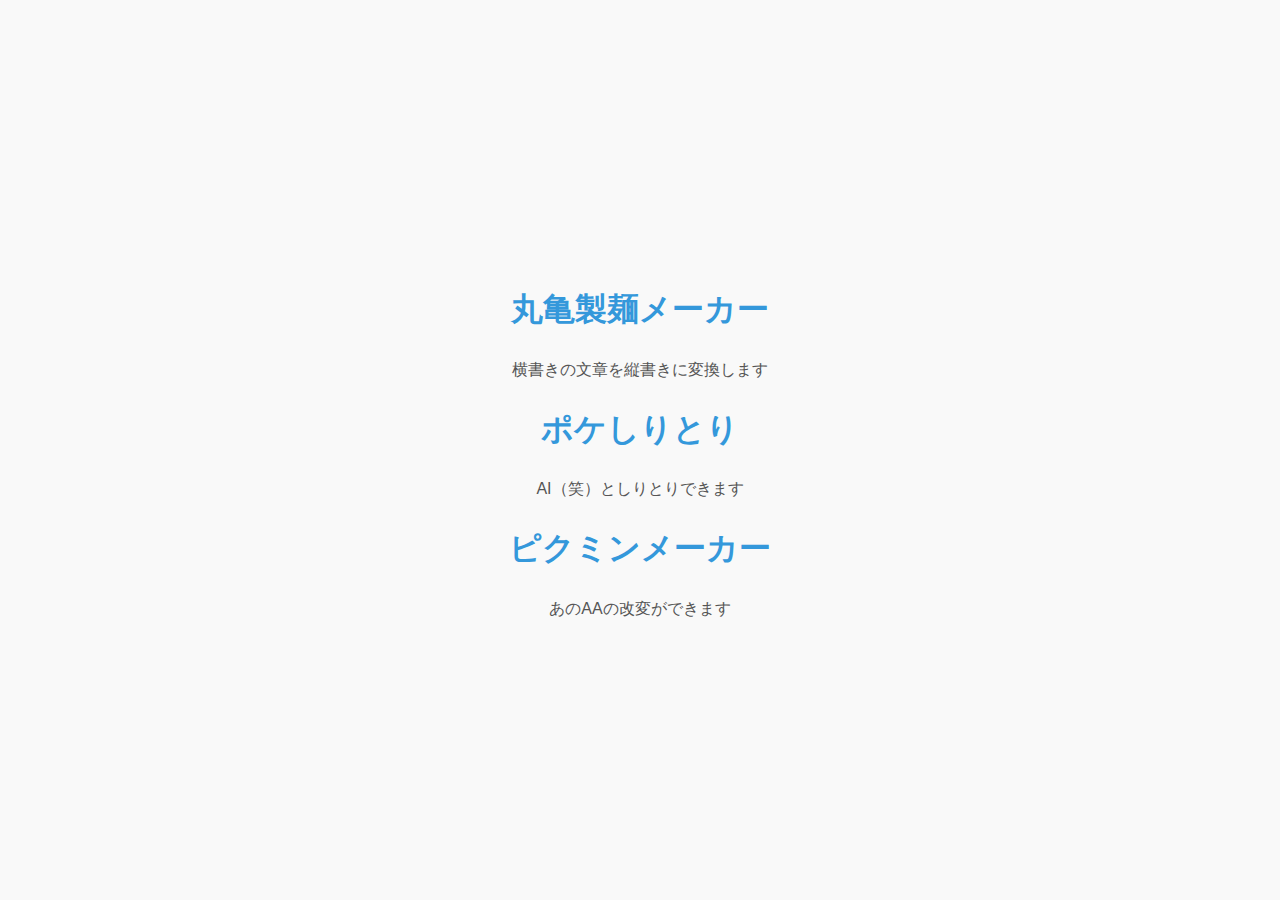
<file: index.html>
<!DOCTYPE html>
<html lang="ja">
<head>
    <meta charset="UTF-8">
    <meta name="viewport" content="width=device-width, initial-scale=1.0">
    <title>Hoge Hub Page</title>
    <link rel="stylesheet" href="styles.css">
</head>
<body>
    <div class="container">
        <h1><a href="MarugaMaker">丸亀製麺メーカー</a></h1>
        <p>横書きの文章を縦書きに変換します</p>
        
        <h1><a href="PokeShiritori">ポケしりとり</a></h1>
        <p>AI（笑）としりとりできます</p>

        <h1><a href="Pikmin">ピクミンメーカー</a></h1>
        <p>あのAAの改変ができます</p>
    </div>
    
</body>
</html>
</file>
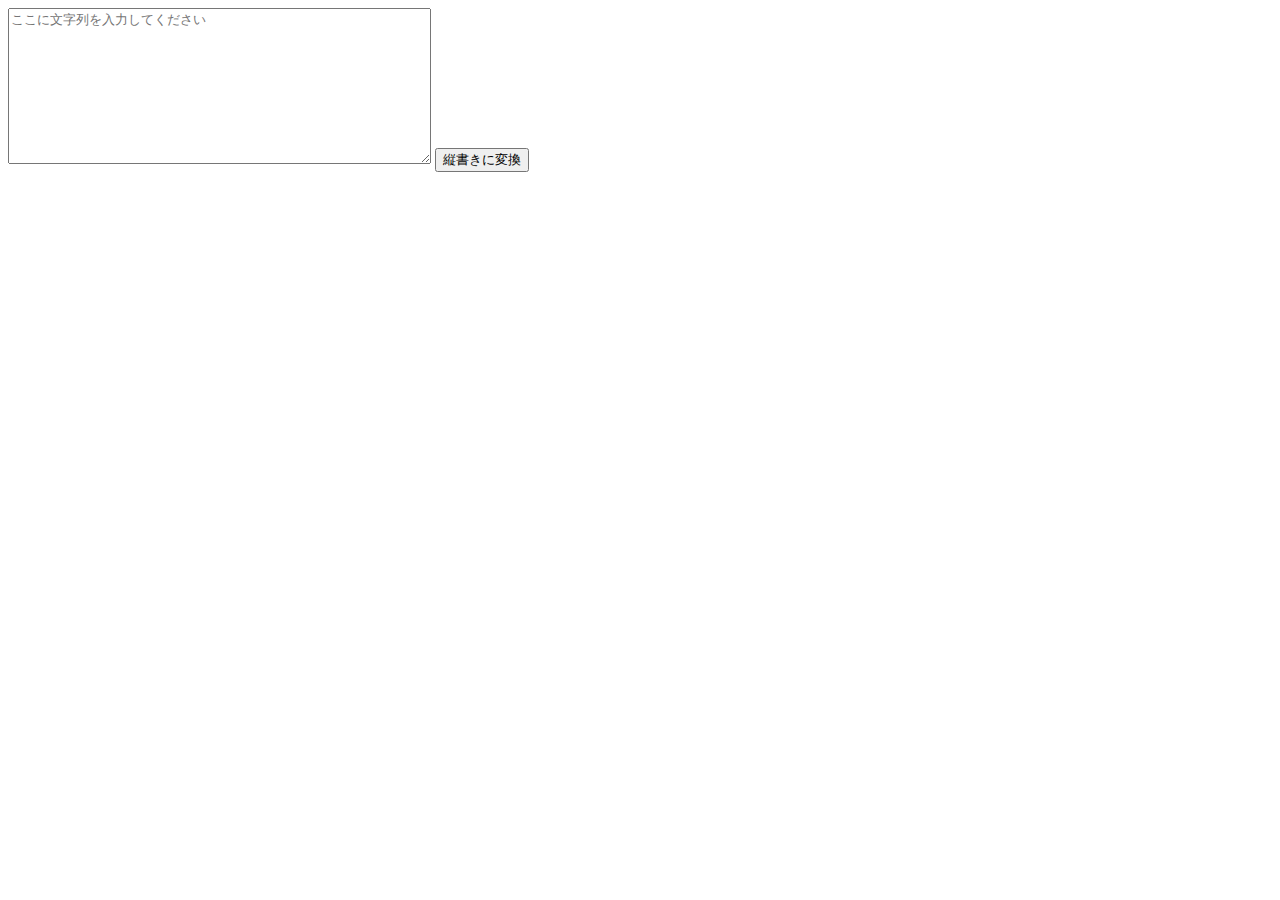
<file: MarugaMaker/index.html>
<!DOCTYPE html>
<html lang="ja">
  <head>
    <meta charset="UTF-8" />
    <title>丸亀製麺ジェネレーター</title>
    <style>
      #output {
        white-space: pre;
        font-family: "Yu Mincho", "Hiragino Mincho Pro", serif;
      }
    </style>
  </head>
  <body>
    <textarea
      id="input"
      rows="10"
      cols="50"
      placeholder="ここに文字列を入力してください"
    ></textarea>
    <button onclick="convertToVertical()">縦書きに変換</button>
    <div id="output"></div>

    <script>
      function convertToVertical() {
        // 入力された文字列を行ごとに配列に変換
        const inputText = replaceString(document.getElementById("input").value);
        const lines = inputText.split("\n");

        // 最大行長を取得
        const maxLength = Math.max(...lines.map((line) => line.length));

        // 行の短い部分を空白で埋める
        const paddedLines = lines.map((line) => line.padEnd(maxLength, "　"));

        // 縦書きの文字列を生成（右側から縦書きにするために各行を逆に）
        let verticalText = "";
        for (let i = 0; i < maxLength; i++) {
          for (let j = paddedLines.length - 1; j >= 0; j--) {
            verticalText += paddedLines[j][i] + '　';
          }
          verticalText = verticalText.trimEnd() + "\n";
        }

        // 結果を出力領域に表示
        document.getElementById("output").textContent = verticalText;
      }
      function replaceString(input) {
        // 半角英数字を全角英数字に変換
        input = input.replace(/[A-Za-z0-9]/g, function (s) {
          return String.fromCharCode(s.charCodeAt(0) + 0xfee0);
        });

        // "ー"を"│"に変換
        input = input.replace(/ー/g, "│");

        // 半角スペースを全角スペースに変換
        input = input.replace(/ /g, "　");

        return input;
      }
    </script>
  </body>
</html>
</file>
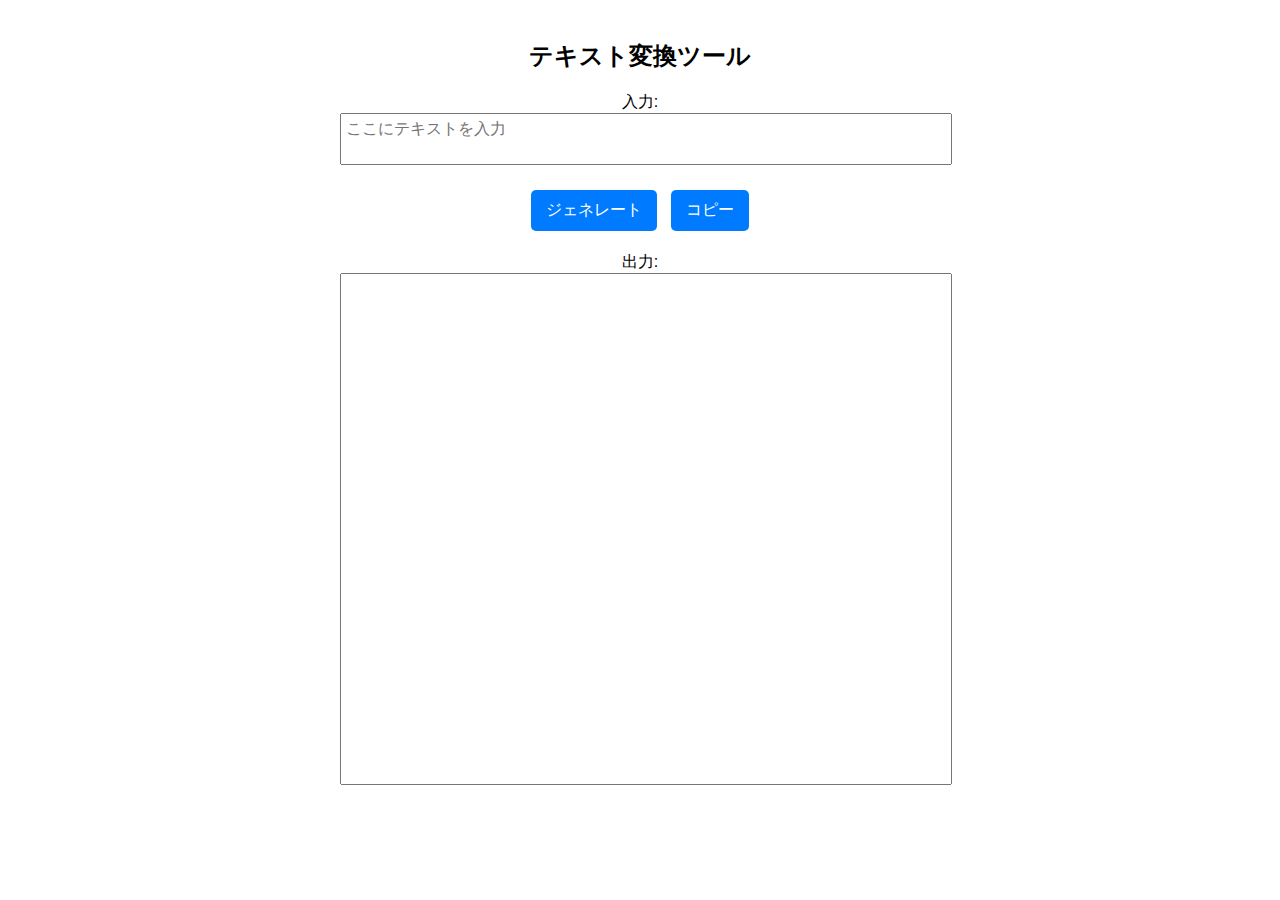
<file: Pikmin/index.html>
<!DOCTYPE html>
<html lang="ja">

<head>
    <meta charset="UTF-8">
    <meta name="viewport" content="width=device-width, initial-scale=1.0">
    <title>テキスト変換ツール</title>
    <link rel="stylesheet" href="styles.css">
</head>

<body>

    <h2>テキスト変換ツール</h2>
    <p>
        <label for="inputText">入力:</label>
        <textarea id="inputText" placeholder="ここにテキストを入力"></textarea>
    </p>
    <p>
        <button id="convertButton">ジェネレート</button>
        <button id="copyButton">コピー</button>
    </p>
    <label for="outputText">出力:</label>
    <textarea id="outputText" readonly></textarea>

    <script src="script.js"></script>

</body>

</html>
</file>
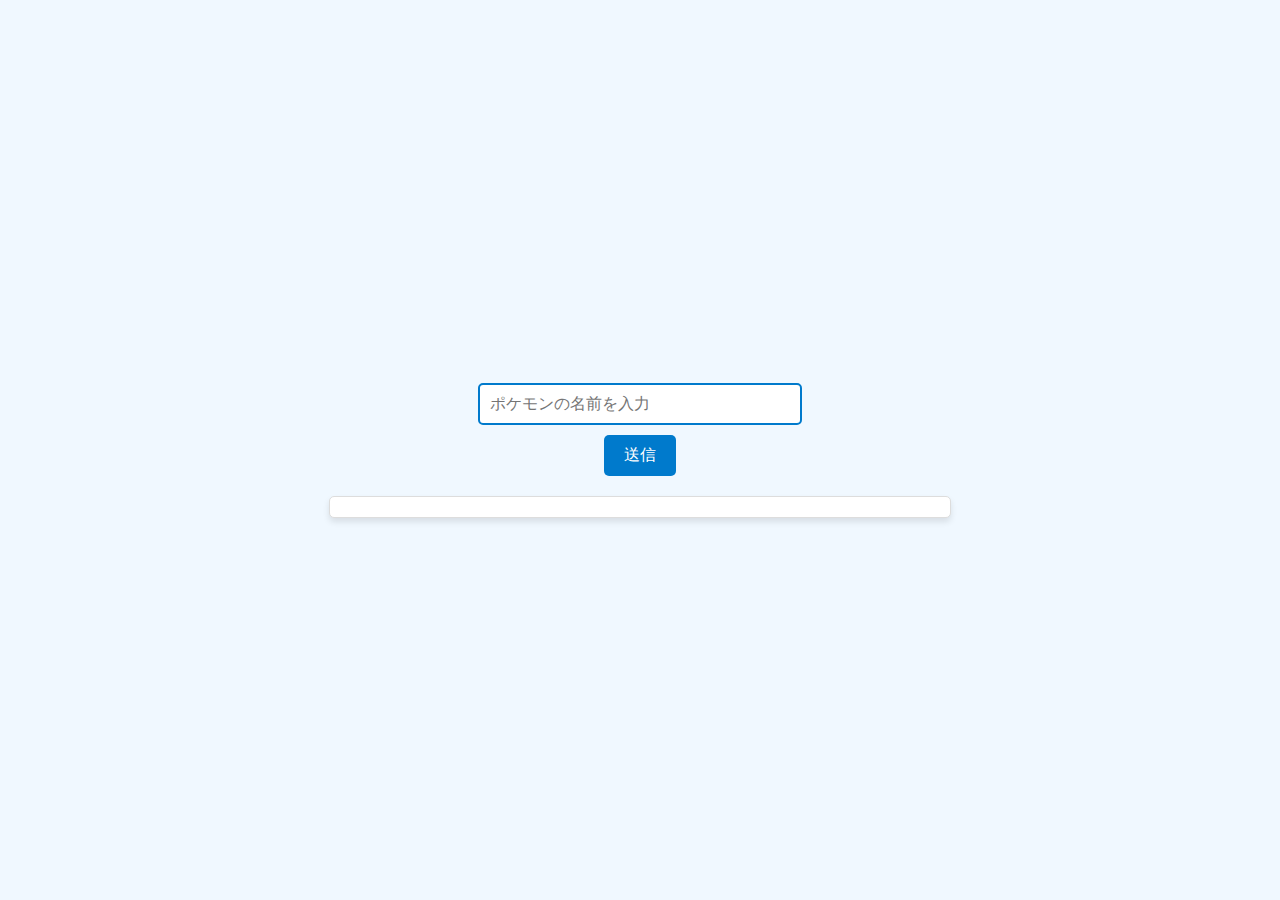
<file: PokeShiritori/index.html>
<!DOCTYPE html>
<html lang="ja">
<head>
    <meta charset="UTF-8">
    <meta name="viewport" content="width=device-width, initial-scale=1.0">
    <title>ポケモンしりとりＡＩ（笑）</title>
    <link rel="stylesheet" href="styles.css">
</head>

<body>
    <input type="text" placeholder="ポケモンの名前を入力" id="input"></input>
    <input type="button" value="送信" onclick="sendInput()">
    <div id="history"></div>
    <script src="script.js"></script>
</body>

</html>
</file>
<file: styles.css>
body {
    font-family: Arial, sans-serif;
    line-height: 1.6;
    margin: 0;
    padding: 0;
    display: flex;
    justify-content: center;
    align-items: center;
    height: 100vh;
    background-color: #f9f9f9;
}

.container {
    text-align: center;
}

h1 a {
    text-decoration: none;
    color: #3498db;
}

h1 a:hover {
    color: #2c3e50;
}

p {
    color: #555;
}
</file>
<file: Pikmin/styles.css>
body {
    font-family: Arial, sans-serif;
    padding: 20px;
    max-width: 600px;
    margin: auto;
    text-align: center;
}

textarea {
    width: 100%;
    padding: 5px;
    font-size: 16px;
    resize: none; /* ユーザーによるリサイズを禁止 */
}

/* 入力エリアを小さく */
#inputText {
    height: 40px; /* 小さめに設定 */
}

/* 出力エリアを縦長に */
#outputText {
    height: 500px; /* 20行程度の高さ */
}


button {
    padding: 10px 15px;
    margin: 5px;
    cursor: pointer;
    font-size: 16px;
    border: none;
    background-color: #007bff;
    color: white;
    border-radius: 5px;
}

button:hover {
    background-color: #0056b3;
}
</file>
<file: PokeShiritori/styles.css>
/* styles.css */

body {
    font-family: 'Arial', sans-serif;
    margin: 0;
    padding: 0;
    background-color: #f0f8ff; /* 優しいブルー */
    color: #333;
    display: flex;
    flex-direction: column;
    align-items: center;
    justify-content: center;
    min-height: 100vh;
}

h1 {
    font-size: 2rem;
    margin-bottom: 1rem;
    color: #007acc; /* 明るいブルー */
}

input[type="text"] {
    width: 300px;
    padding: 10px;
    font-size: 1rem;
    border: 2px solid #007acc;
    border-radius: 5px;
    margin-bottom: 10px;
    outline: none;
    transition: border-color 0.3s ease;
}

input[type="text"]:focus {
    border-color: #005fa3;
}

input[type="button"] {
    padding: 10px 20px;
    font-size: 1rem;
    color: #fff;
    background-color: #007acc;
    border: none;
    border-radius: 5px;
    cursor: pointer;
    transition: background-color 0.3s ease;
}

input[type="button"]:hover {
    background-color: #005fa3;
}

#history {
    margin-top: 20px;
    width: 80%;
    max-width: 600px;
    border: 1px solid #ddd;
    border-radius: 5px;
    background: #fff;
    padding: 10px;
    box-shadow: 0 4px 6px rgba(0, 0, 0, 0.1);
    overflow-y: auto;
    max-height: 300px;
}

#history div {
    padding: 10px;
    border-bottom: 1px solid #f0f0f0;
}

#history div:last-child {
    border-bottom: none;
}
</file>
